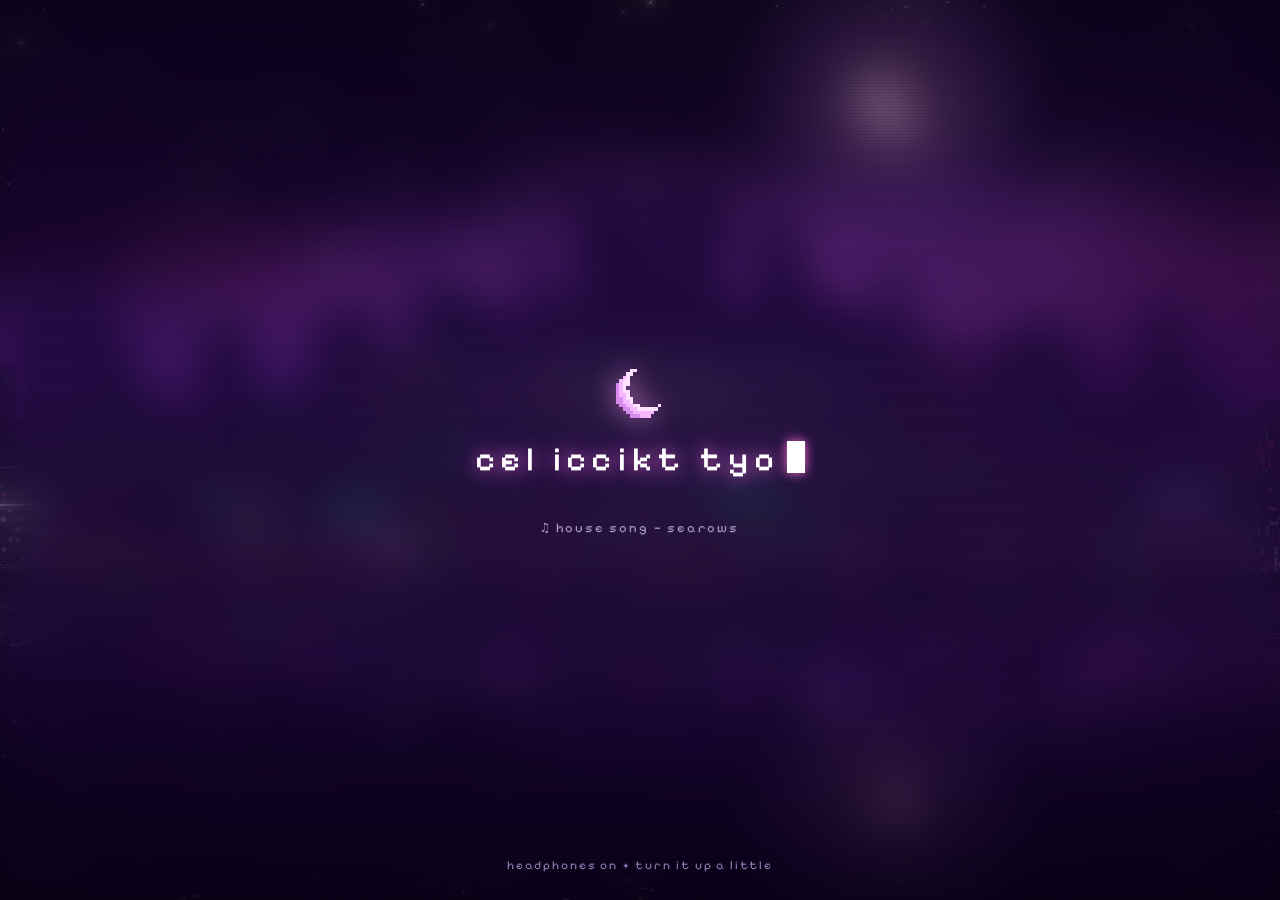
<file: index.html>
<!doctype html>
<html lang="en">
  <head>
    <meta charset="utf-8" />
    <meta name="viewport" content="width=device-width, initial-scale=1, viewport-fit=cover" />
    <title>Æon</title>
    <meta name="description" content="Æon (s.p.e_c) — a little neon city that never sleeps." />
    <meta name="theme-color" content="#0b0418" />
    <meta name="color-scheme" content="dark" />

    <meta property="og:type" content="website" />
    <meta property="og:title" content="Æon ✦ s.p.e_c" />
    <meta property="og:description" content="your value doesn’t decrease because of someone’s inability to see your worth." />
    <meta property="og:image" content="assets/img/avatar.webp" />
    <meta name="twitter:card" content="summary" />

    <link rel="icon" type="image/png" href="assets/img/favicon.png" />
    <link rel="apple-touch-icon" href="assets/img/apple-touch-icon.png" />

    <link rel="preconnect" href="https://fonts.googleapis.com" />
    <link rel="preconnect" href="https://fonts.gstatic.com" crossorigin />
    <link
      href="https://fonts.googleapis.com/css2?family=Grenze+Gotisch:wght@500;700&family=Outfit:wght@300;400;500;600&family=Pixelify+Sans:wght@400;500;600&display=swap"
      rel="stylesheet"
    />
    <link rel="stylesheet" href="assets/css/style.css" />
    <link rel="preload" href="assets/img/avatar.webp" as="image" />

    <script type="importmap">
      {
        "imports": {
          "three": "./assets/vendor/three/three.module.min.js",
          "three/addons/": "./assets/vendor/three/addons/"
        }
      }
    </script>
  </head>
  <body class="is-locked">
    <!-- the city -->
    <canvas id="city" aria-hidden="true"></canvas>
    <div class="fallback-sky" aria-hidden="true"></div>
    <div class="vignette" aria-hidden="true"></div>
    <div class="grain" aria-hidden="true"></div>
    <canvas id="sparkles" aria-hidden="true"></canvas>
    <div class="cursor" aria-hidden="true"><span class="cursor-ring"></span><span class="cursor-dot"></span></div>

    <!-- click to enter -->
    <div id="enter" class="enter" role="button" tabindex="0" aria-label="Click to enter">
      <div class="enter-scan" aria-hidden="true"></div>
      <div class="enter-inner">
        <div class="enter-moon" aria-hidden="true"></div>
        <p class="enter-title">
          <span id="enter-text">waking the city</span><span class="caret" aria-hidden="true"></span>
        </p>
        <div class="enter-loader" aria-hidden="true"><span id="enter-progress"></span></div>
        <p class="enter-sub" id="enter-sub">♫ house song — searows</p>
      </div>
      <p class="enter-hint">headphones on ✦ turn it up a little</p>
    </div>

    <!-- the card -->
    <main class="stage" id="stage">
      <!-- frosted glass lives outside the 3D layer stack so backdrop blur works -->
      <div class="glass" aria-hidden="true"></div>

      <div class="tilt" id="tilt">
        <!-- ─── front ─── -->
        <article class="face front" id="card" aria-label="Profile">
          <div class="card-border" aria-hidden="true"></div>
          <div class="card-glare" aria-hidden="true"></div>

          <div class="face-content">
            <div class="corner">
              <span class="chip" id="views-chip" hidden title="Profile views">
                <span class="chip-ico" id="views-ico"></span><span id="views">0</span>
              </span>
              <button class="chip chip-btn" id="flip-btn" aria-label="Flip the card">
                <span class="chip-ico" id="flip-ico"></span>flip
              </button>
            </div>

            <header class="hero">
              <div class="avatar">
                <span class="avatar-glow" aria-hidden="true"></span>
                <span class="avatar-ring" aria-hidden="true"></span>
                <img class="avatar-img" id="avatar-img" alt="" />
                <span class="avatar-orbit" aria-hidden="true"><i></i></span>
              </div>

              <div class="hero-text">
                <h1 class="name">
                  <span class="name-text" id="display-name"></span>
                  <span class="name-sparkles" aria-hidden="true"><i></i><i></i><i></i><i></i><i></i></span>
                </h1>
                <p class="tagline" aria-live="off">
                  <span id="tagline"></span><span class="caret" aria-hidden="true"></span>
                </p>
                <div class="meta-row">
                  <span class="meta" id="location"></span>
                  <ul class="badges" id="badges" aria-label="Badges"></ul>
                </div>
              </div>
            </header>

            <nav class="socials" id="socials" aria-label="Socials"></nav>

            <div class="widgets">
              <button class="widget discord" id="discord-widget" aria-label="Copy Discord username">
                <span class="dw-avatar">
                  <img src="assets/img/avatar.webp" alt="" />
                  <span class="status-dot" id="status-dot" data-status="idle" title="Idle"></span>
                </span>
                <span class="dw-text">
                  <span class="dw-name"><span id="dw-name"></span><span class="dw-user" id="dw-user"></span></span>
                  <span class="dw-status" id="dw-status"></span>
                </span>
                <span class="dw-icon" id="dw-icon" aria-hidden="true"></span>
              </button>

              <section class="widget player" id="player" aria-label="Music player">
                <div class="disc" aria-hidden="true"><span class="disc-label"></span></div>
                <div class="track">
                  <div class="track-row">
                    <p class="track-title" id="track-title"></p>
                    <canvas class="viz" id="viz" aria-hidden="true"></canvas>
                  </div>
                  <p class="track-artist" id="track-artist"></p>
                  <div class="progress">
                    <span class="time" id="time-cur">0:00</span>
                    <div class="bar" id="bar" role="slider" tabindex="0" aria-label="Seek" aria-valuemin="0" aria-valuemax="100" aria-valuenow="0">
                      <div class="bar-fill" id="bar-fill"></div>
                      <div class="bar-knob" id="bar-knob"></div>
                    </div>
                    <span class="time" id="time-dur">0:00</span>
                  </div>
                </div>
                <div class="transport">
                  <button class="icon-btn sm" id="prev-btn" aria-label="Previous" hidden></button>
                  <button class="icon-btn play" id="play-btn" aria-label="Play"></button>
                  <button class="icon-btn sm" id="next-btn" aria-label="Next" hidden></button>
                </div>
              </section>
            </div>
          </div>
        </article>

        <!-- ─── back ─── -->
        <article class="face back" aria-label="About">
          <div class="card-border" aria-hidden="true"></div>
          <div class="face-content back-content">
            <div class="corner">
              <button class="chip chip-btn" id="flip-back-btn" aria-label="Flip back">
                <span class="chip-ico" id="flip-back-ico"></span>back
              </button>
            </div>

            <p class="back-kicker">✦ about</p>
            <p class="back-quote" id="about"></p>

            <div class="facts">
              <div class="fact">
                <span class="fact-label">member since</span>
                <span class="fact-value" id="member-since"></span>
              </div>
              <div class="fact">
                <span class="fact-label">local time</span>
                <span class="fact-value" id="back-clock"></span>
              </div>
              <div class="fact">
                <span class="fact-label">on repeat</span>
                <span class="fact-value" id="back-track"></span>
              </div>
            </div>

            <div class="back-links" id="links"></div>

            <p class="shortcuts">
              <kbd>W</kbd> weather <kbd>A</kbd> ambience <kbd>P</kbd> pixel <kbd>M</kbd> mute <kbd>F</kbd> flip
            </p>
          </div>
        </article>
      </div>
    </main>

    <!-- volume (top-left, guns.lol style) -->
    <div class="vol-pill" id="vol-pill">
      <button class="icon-btn sm" id="vol-btn" aria-label="Mute"></button>
      <input type="range" id="vol" min="0" max="1" step="0.01" aria-label="Volume" />
    </div>

    <!-- hud -->
    <div class="hud-left" aria-hidden="true">
      <span id="clock">--:--</span>
      <span class="hud-sep">/</span>
      <span id="hud-weather">snowy night</span>
    </div>

    <aside class="dock" aria-label="Scene settings">
      <button class="icon-btn" id="weather-btn" data-tip="weather · W"></button>
      <button class="icon-btn" id="ambience-btn" data-tip="ambience · A"></button>
      <button class="icon-btn" id="pixel-btn" data-tip="pixel mode · P"></button>
    </aside>

    <div class="toast" id="toast" role="status" aria-live="polite"></div>

    <noscript>
      <div class="noscript">this little city needs JavaScript to wake up ✦</div>
    </noscript>

    <script type="module" src="assets/js/main.js"></script>
  </body>
</html>
</file>
<file: assets/css/style.css>
/* ─────────────────────────────────────────────────────────────
   SpEc — neon night city bio
   ───────────────────────────────────────────────────────────── */

:root {
  --bg: #07020f;
  --ink: #f4ecff;
  --muted: #c2b0e2;
  --dim: #8b78ad;
  --line: rgba(205, 170, 255, 0.14);
  --line-strong: rgba(220, 190, 255, 0.28);
  --panel: rgba(255, 255, 255, 0.045);
  --pink: #ff6fd8;
  --cyan: #6ff0ff;
  --lav: #b49cff;
  --radius: 26px;
  --font: 'Outfit', system-ui, -apple-system, 'Segoe UI', sans-serif;
  --pixel: 'Pixelify Sans', 'Outfit', monospace;
  --goth: 'Grenze Gotisch', 'Outfit', serif;
  --ease: cubic-bezier(0.2, 0.8, 0.2, 1);
}

@property --spin {
  syntax: '<angle>';
  inherits: false;
  initial-value: 0deg;
}
@property --flip {
  syntax: '<angle>';
  inherits: true;
  initial-value: 0deg;
}

*,
*::before,
*::after {
  box-sizing: border-box;
}

html,
body {
  margin: 0;
  min-height: 100%;
  background: var(--bg);
  color: var(--ink);
  font-family: var(--font);
  -webkit-font-smoothing: antialiased;
  -webkit-tap-highlight-color: transparent;
}
body {
  overflow-x: hidden;
}
body.is-locked {
  overflow: hidden;
}

img {
  display: block;
  max-width: 100%;
}
button {
  font: inherit;
  color: inherit;
  background: none;
  border: 0;
  padding: 0;
  cursor: pointer;
}
a {
  color: inherit;
  text-decoration: none;
}
svg {
  display: block;
}
:focus-visible {
  outline: 2px solid var(--cyan);
  outline-offset: 3px;
  border-radius: 10px;
}

/* ───────── background layers ───────── */

#city {
  position: fixed;
  inset: 0;
  width: 100vw;
  height: 100vh;
  height: 100lvh;
  display: block;
  z-index: 0;
}
#city.pixelated {
  image-rendering: pixelated;
}

.fallback-sky {
  position: fixed;
  inset: 0;
  z-index: -1;
  background:
    radial-gradient(120% 60% at 50% 100%, rgba(122, 40, 140, 0.55), transparent 60%),
    linear-gradient(#05010c, #140630 55%, #2f1157);
}
.no-webgl .fallback-sky {
  z-index: 0;
}

.vignette {
  position: fixed;
  inset: 0;
  z-index: 1;
  pointer-events: none;
  background:
    radial-gradient(120% 90% at 50% 45%, transparent 55%, rgba(4, 0, 10, 0.7) 100%),
    linear-gradient(rgba(7, 2, 15, 0.25), transparent 30%, transparent 75%, rgba(7, 2, 15, 0.5));
}

.grain {
  position: fixed;
  inset: -50%;
  z-index: 2;
  pointer-events: none;
  opacity: 0.07;
  mix-blend-mode: overlay;
  background-image: url("data:image/svg+xml,%3Csvg xmlns='http://www.w3.org/2000/svg' width='200' height='200'%3E%3Cfilter id='n'%3E%3CfeTurbulence type='fractalNoise' baseFrequency='0.9' numOctaves='2' stitchTiles='stitch'/%3E%3C/filter%3E%3Crect width='100%25' height='100%25' filter='url(%23n)'/%3E%3C/svg%3E");
  animation: grain 1.2s steps(6) infinite;
}
@keyframes grain {
  0% { transform: translate(0, 0); }
  20% { transform: translate(-4%, 3%); }
  40% { transform: translate(3%, -5%); }
  60% { transform: translate(-6%, -2%); }
  80% { transform: translate(5%, 4%); }
  100% { transform: translate(0, 0); }
}

#sparkles {
  position: fixed;
  inset: 0;
  /* without an explicit CSS size a canvas shows at its pixel size, which is
     larger than the screen on scaled displays (125%, 150%…) and offsets the trail */
  width: 100%;
  height: 100%;
  z-index: 60;
  pointer-events: none;
}

/* ───────── custom cursor ───────── */

.cursor {
  display: none;
  position: fixed;
  left: 0;
  top: 0;
  z-index: 70;
  pointer-events: none;
  opacity: 0;
  transition: opacity 0.3s;
}
.cursor.is-active {
  opacity: 1;
}
@media (pointer: fine) {
  body.custom-cursor,
  body.custom-cursor a,
  body.custom-cursor button,
  body.custom-cursor [role='button'],
  body.custom-cursor [role='slider'],
  body.custom-cursor input {
    cursor: none;
  }
  body.custom-cursor .cursor {
    display: block;
  }
}
.cursor-dot,
.cursor-ring {
  position: absolute;
  left: 0;
  top: 0;
  border-radius: 50%;
  translate: -50% -50%;
}
.cursor-dot {
  width: 6px;
  height: 6px;
  background: #fff;
  box-shadow: 0 0 10px 2px var(--pink), 0 0 22px 4px rgba(111, 240, 255, 0.5);
}
.cursor-ring {
  width: 30px;
  height: 30px;
  border: 1.5px solid rgba(255, 255, 255, 0.45);
  transition: width 0.25s var(--ease), height 0.25s var(--ease), border-color 0.25s, background 0.25s;
}
.cursor.is-hover .cursor-ring {
  width: 46px;
  height: 46px;
  border-color: var(--pink);
  background: rgba(255, 111, 216, 0.08);
}
.cursor.is-down .cursor-ring {
  width: 22px;
  height: 22px;
}

/* ───────── enter screen ───────── */

.enter {
  position: fixed;
  inset: 0;
  z-index: 50;
  display: grid;
  place-items: center;
  background: rgba(8, 2, 18, 0.42);
  -webkit-backdrop-filter: blur(22px) saturate(1.25);
  backdrop-filter: blur(22px) saturate(1.25);
  cursor: pointer;
  transition: opacity 1.1s var(--ease), backdrop-filter 1.1s var(--ease), -webkit-backdrop-filter 1.1s var(--ease);
  user-select: none;
}
.enter.is-loading {
  cursor: progress;
}
.enter.is-gone {
  opacity: 0;
  -webkit-backdrop-filter: blur(0) saturate(1);
  backdrop-filter: blur(0) saturate(1);
  pointer-events: none;
}
.enter-scan {
  position: absolute;
  inset: 0;
  pointer-events: none;
  background: repeating-linear-gradient(transparent 0 2px, rgba(0, 0, 0, 0.16) 2px 3px);
  opacity: 0.5;
}
.enter-inner {
  position: relative;
  display: grid;
  justify-items: center;
  gap: 18px;
  padding: 24px;
  text-align: center;
  animation: float 6s ease-in-out infinite;
}
@keyframes float {
  50% { transform: translateY(-8px); }
}
.enter-moon {
  width: 56px;
  height: 56px;
  filter: drop-shadow(0 0 14px rgba(255, 160, 240, 0.7));
}
.enter-moon svg {
  width: 100%;
  height: 100%;
}
.enter-title {
  margin: 0;
  font-family: var(--pixel);
  font-weight: 500;
  font-size: clamp(22px, 4.4vw, 34px);
  letter-spacing: 0.18em;
  text-transform: lowercase;
  color: #fff;
  text-shadow: 0 0 18px rgba(255, 111, 216, 0.85), 0 0 42px rgba(160, 110, 255, 0.6);
}
.caret {
  display: inline-block;
  width: 0.55em;
  height: 0.95em;
  margin-left: 0.18em;
  vertical-align: -0.1em;
  background: currentColor;
  box-shadow: 0 0 12px var(--pink);
  animation: blink 1s steps(1) infinite;
}
@keyframes blink {
  50% { opacity: 0; }
}
.enter-loader {
  width: 180px;
  height: 4px;
  border-radius: 4px;
  background: rgba(255, 255, 255, 0.1);
  overflow: hidden;
  transition: opacity 0.5s;
}
.enter-loader span {
  display: block;
  height: 100%;
  width: 0%;
  background: linear-gradient(90deg, var(--cyan), var(--lav), var(--pink));
  box-shadow: 0 0 12px var(--pink);
  transition: width 0.4s var(--ease);
}
.enter.is-ready .enter-loader {
  opacity: 0;
}
.enter-sub {
  margin: 0;
  font-family: var(--pixel);
  font-size: 13px;
  letter-spacing: 0.14em;
  color: var(--muted);
  opacity: 0.85;
}
.enter-hint {
  position: absolute;
  bottom: max(28px, env(safe-area-inset-bottom));
  left: 0;
  right: 0;
  margin: 0;
  text-align: center;
  font-family: var(--pixel);
  font-size: 12px;
  letter-spacing: 0.16em;
  color: var(--dim);
}

/* ───────── stage: glass + 3D card ───────── */

.stage {
  position: relative;
  z-index: 10;
  min-height: 100vh;
  min-height: 100dvh;
  display: grid;
  grid-template-columns: min(720px, 100%);
  justify-content: center;
  align-content: center;
  padding: 72px 18px 96px;
  perspective: 1600px;
  transition: --flip 1.1s var(--ease);
}
.stage.is-flipped {
  --flip: 180deg;
}

/* glass + tilt share one grid cell and the same rotation */
.glass,
.tilt {
  grid-area: 1 / 1;
  transform: rotateX(var(--rx, 0deg)) rotateY(calc(var(--ry, 0deg) + var(--flip)));
  translate: 0 70px;
  scale: 0.9;
  rotate: x 26deg;
}
.glass {
  opacity: 0;
  border-radius: var(--radius);
  background:
    radial-gradient(90% 120% at 0% 0%, rgba(140, 60, 220, 0.24), transparent 55%),
    radial-gradient(70% 90% at 100% 100%, rgba(255, 90, 210, 0.12), transparent 60%),
    linear-gradient(160deg, rgba(28, 10, 54, 0.84), rgba(12, 4, 26, 0.92));
  /* no backdrop-filter here: on a 3D-tilted element Chrome can paint a black
     block around the card's edge (the size of the blur radius) */
  box-shadow:
    0 40px 90px -24px rgba(0, 0, 0, 0.85),
    0 0 0 1px rgba(255, 255, 255, 0.04) inset,
    0 0 80px -16px rgba(180, 80, 255, 0.4);
}
/* the tilt layer must never animate opacity — Chrome would flatten its 3D stack */
.is-entered .glass {
  animation: glass-in 1.5s var(--ease) 0.35s forwards;
}
.is-entered .tilt {
  animation: card-in 1.5s var(--ease) 0.35s forwards;
}
@keyframes card-in {
  to {
    translate: 0 0;
    scale: 1;
    rotate: x 0deg;
  }
}
@keyframes glass-in {
  to {
    translate: 0 0;
    scale: 1;
    rotate: x 0deg;
    opacity: 1;
  }
}

.tilt {
  position: relative;
  transform-style: preserve-3d;
}

.face {
  position: relative;
  border-radius: var(--radius);
  transform-style: preserve-3d;
}
.face.back {
  position: absolute;
  inset: 0;
  transform: rotateY(180deg);
}
/* every plane in the 3D stack hides its back so the faces don't bleed through */
.face,
.face > *,
.face-content > * {
  -webkit-backface-visibility: hidden;
  backface-visibility: hidden;
}
.stage:not(.is-flipped) .back,
.stage.is-flipped .front {
  pointer-events: none;
}

.card-border {
  position: absolute;
  inset: 0;
  border-radius: inherit;
  padding: 1.5px;
  background: conic-gradient(
    from var(--spin),
    rgba(111, 240, 255, 0.85),
    rgba(180, 156, 255, 0.2) 25%,
    rgba(255, 111, 216, 0.85) 50%,
    rgba(180, 156, 255, 0.2) 75%,
    rgba(111, 240, 255, 0.85)
  );
  -webkit-mask: linear-gradient(#000 0 0) content-box, linear-gradient(#000 0 0);
  -webkit-mask-composite: xor;
  mask: linear-gradient(#000 0 0) content-box exclude, linear-gradient(#000 0 0);
  animation: spin 9s linear infinite paused, fade-75 1s ease 0.9s forwards paused;
  opacity: 0;
  pointer-events: none;
}
.is-entered .card-border {
  animation-play-state: running;
}
@keyframes spin {
  to { --spin: 360deg; }
}
@keyframes fade-75 {
  to { opacity: 0.75; }
}

.card-glare {
  position: absolute;
  inset: 0;
  border-radius: inherit;
  pointer-events: none;
  background: radial-gradient(
    700px circle at var(--gx, 50%) var(--gy, 0%),
    rgba(255, 255, 255, 0.1),
    rgba(255, 170, 240, 0.04) 30%,
    transparent 55%
  );
  transform: translateZ(1px);
}

.face-content {
  position: relative;
  display: grid;
  gap: 18px;
  padding: 30px 30px 24px;
  transform-style: preserve-3d;
}

/* depth layers — they float above the glass as the card tilts */
.hero { transform: translateZ(48px); }
.socials { transform: translateZ(34px); }
.widgets { transform: translateZ(24px); }
.corner { transform: translateZ(30px); }

/* staged reveal */
.front .face-content > * {
  opacity: 0;
  translate: 0 14px;
}
.is-entered .front .face-content > * {
  animation: rise 0.9s var(--ease) forwards;
}
.is-entered .front .face-content > :nth-child(1) { animation-delay: 1.2s; }
.is-entered .front .face-content > :nth-child(2) { animation-delay: 0.75s; }
.is-entered .front .face-content > :nth-child(3) { animation-delay: 0.9s; }
.is-entered .front .face-content > :nth-child(4) { animation-delay: 1.05s; }
@keyframes rise {
  to {
    opacity: 1;
    translate: 0 0;
  }
}

/* ───────── corner chips ───────── */

.corner {
  position: absolute;
  top: 16px;
  right: 16px;
  z-index: 3;
  display: flex;
  gap: 6px;
}
.chip {
  display: inline-flex;
  align-items: center;
  gap: 6px;
  height: 28px;
  padding: 0 11px 0 9px;
  border-radius: 999px;
  font-family: var(--pixel);
  font-size: 12px;
  letter-spacing: 0.08em;
  color: var(--muted);
  background: rgba(10, 3, 22, 0.45);
  border: 1px solid var(--line);
  font-variant-numeric: tabular-nums;
}
.chip[hidden] {
  display: none;
}
.chip-ico svg {
  width: 14px;
  height: 14px;
}
.chip-btn {
  transition: color 0.2s, border-color 0.2s, background 0.2s;
}
.chip-btn:hover {
  color: #fff;
  border-color: rgba(255, 111, 216, 0.5);
  background: rgba(255, 111, 216, 0.12);
}
.chip-btn:hover .chip-ico svg {
  animation: turn 0.8s var(--ease);
}
@keyframes turn {
  to { transform: rotate(360deg); }
}

/* ───────── hero ───────── */

.hero {
  display: flex;
  align-items: center;
  gap: 26px;
  padding-top: 4px;
}

.avatar {
  position: relative;
  width: 132px;
  height: 132px;
  flex: none;
}
.avatar-glow {
  position: absolute;
  inset: -18px;
  border-radius: 50%;
  background: radial-gradient(circle, rgba(255, 95, 210, 0.45), rgba(120, 60, 255, 0.2) 45%, transparent 70%);
  filter: blur(8px);
  animation: breathe 5s ease-in-out infinite;
}
@keyframes breathe {
  50% { opacity: 0.55; transform: scale(0.94); }
}
.avatar-ring {
  position: absolute;
  inset: 0;
  border-radius: 50%;
  background: conic-gradient(from 200deg, #ff5fd2, #c86bff, #6ff0ff, #6c3cff, #ff5fd2 70%, #ffc0f0, #ff5fd2);
  -webkit-mask: radial-gradient(circle, transparent 60px, #000 61px);
  mask: radial-gradient(circle, transparent 60px, #000 61px);
  filter: drop-shadow(0 0 8px rgba(255, 95, 210, 0.7));
  animation: ring 10s linear infinite;
}
@keyframes ring {
  to { transform: rotate(360deg); }
}
.avatar-img {
  position: absolute;
  inset: 7px;
  width: calc(100% - 14px);
  height: calc(100% - 14px);
  border-radius: 50%;
  object-fit: cover;
  image-rendering: pixelated;
  border: 3px solid #14072a;
  background: #14072a;
}
.avatar-orbit {
  position: absolute;
  inset: -9px;
  border-radius: 50%;
  animation: ring 7s linear infinite reverse;
}
.avatar-orbit i {
  position: absolute;
  top: 50%;
  left: -3px;
  width: 9px;
  height: 9px;
  translate: 0 -50%;
  background: #fff;
  clip-path: polygon(50% 0, 62% 38%, 100% 50%, 62% 62%, 50% 100%, 38% 62%, 0 50%, 38% 38%);
  filter: drop-shadow(0 0 4px var(--cyan));
}

.hero-text {
  min-width: 0;
  flex: 1;
  padding-right: 8px;
}
.name {
  position: relative;
  display: inline-block;
  margin: 0;
  font-family: var(--goth);
  font-weight: 700;
  font-size: 58px;
  line-height: 1;
  letter-spacing: 0.01em;
}
.name-text {
  display: inline-block;
  padding: 0 4px 4px 0;
  background: linear-gradient(100deg, #8ff6ff 0%, #b9a2ff 38%, #ff8ae0 70%, #ffc6f1 100%);
  background-size: 200% 100%;
  -webkit-background-clip: text;
  background-clip: text;
  color: transparent;
  filter: drop-shadow(0 0 14px rgba(255, 111, 216, 0.55)) drop-shadow(0 0 2px rgba(255, 255, 255, 0.35));
  animation: sheen 8s ease-in-out infinite;
}
@keyframes sheen {
  50% { background-position: 100% 0; }
}
.name-sparkles i {
  position: absolute;
  width: 10px;
  height: 10px;
  background: #fff;
  clip-path: polygon(50% 0, 60% 40%, 100% 50%, 60% 60%, 50% 100%, 40% 60%, 0 50%, 40% 40%);
  filter: drop-shadow(0 0 4px var(--pink));
  opacity: 0;
  animation: twinkle 3.2s ease-in-out infinite;
}
.name-sparkles i:nth-child(1) { left: -10px; top: 6px; animation-delay: 0s; }
.name-sparkles i:nth-child(2) { right: -12px; top: -4px; width: 13px; height: 13px; animation-delay: 0.7s; }
.name-sparkles i:nth-child(3) { left: 38%; top: -10px; width: 7px; height: 7px; animation-delay: 1.4s; }
.name-sparkles i:nth-child(4) { right: 8%; bottom: -2px; width: 8px; height: 8px; animation-delay: 2.1s; background: var(--cyan); }
.name-sparkles i:nth-child(5) { left: 12%; bottom: 0; width: 6px; height: 6px; animation-delay: 2.6s; background: #ffc6f1; }
@keyframes twinkle {
  0%, 100% { opacity: 0; transform: scale(0.3) rotate(0deg); }
  20% { opacity: 1; transform: scale(1) rotate(45deg); }
  40% { opacity: 0; transform: scale(0.4) rotate(90deg); }
}

.tagline {
  margin: 8px 0 0;
  min-height: 2.9em;
  font-size: 15.5px;
  line-height: 1.45;
  color: var(--ink);
  opacity: 0.92;
}
.tagline .caret {
  width: 2px;
  height: 1.05em;
  margin-left: 3px;
  vertical-align: -0.15em;
  background: var(--pink);
}

.meta-row {
  display: flex;
  align-items: center;
  flex-wrap: wrap;
  gap: 8px 14px;
  margin-top: 10px;
}
.meta {
  display: inline-flex;
  align-items: center;
  gap: 6px;
  font-size: 13.5px;
  color: var(--muted);
}
.meta svg {
  width: 15px;
  height: 15px;
  color: var(--pink);
}
.badges {
  list-style: none;
  margin: 0;
  padding: 0;
  display: flex;
  gap: 2px;
}
.badge {
  position: relative;
  width: 26px;
  height: 26px;
  display: grid;
  place-items: center;
  border-radius: 8px;
  color: var(--c, var(--lav));
  transition: transform 0.25s var(--ease), background 0.25s;
}
.badge svg {
  width: 16px;
  height: 16px;
  filter: drop-shadow(0 0 5px var(--c, var(--lav)));
}
.badge:hover,
.badge:focus-visible {
  transform: translateY(-2px) scale(1.15);
  background: rgba(255, 255, 255, 0.07);
}

/* tooltips */
[data-tip] {
  position: relative;
}
[data-tip]::after {
  content: attr(data-tip);
  position: absolute;
  left: 50%;
  bottom: calc(100% + 8px);
  translate: -50% 4px;
  white-space: nowrap;
  padding: 5px 9px;
  border-radius: 8px;
  font-family: var(--pixel);
  font-size: 11px;
  letter-spacing: 0.06em;
  color: #fff;
  background: rgba(14, 5, 30, 0.95);
  border: 1px solid var(--line-strong);
  box-shadow: 0 6px 18px rgba(0, 0, 0, 0.45);
  opacity: 0;
  pointer-events: none;
  transition: opacity 0.18s, translate 0.18s var(--ease);
  z-index: 20;
}
[data-tip]:hover::after,
[data-tip]:focus-visible::after {
  opacity: 1;
  translate: -50% 0;
}

/* ───────── socials ───────── */

.socials {
  display: flex;
  flex-wrap: wrap;
  justify-content: center;
  gap: 6px 10px;
  padding: 14px 0 2px;
  border-top: 1px solid var(--line);
}
.social {
  width: 42px;
  height: 42px;
  display: grid;
  place-items: center;
  border-radius: 14px;
  color: var(--ink);
  transition: transform 0.3s var(--ease), color 0.3s, background 0.3s;
}
.social svg {
  width: 23px;
  height: 23px;
  filter: drop-shadow(0 0 6px rgba(200, 160, 255, 0.45));
  transition: filter 0.3s;
}
.social:hover,
.social:focus-visible {
  transform: translateY(-5px) scale(1.08);
  color: var(--hc, var(--pink));
  background: color-mix(in srgb, var(--hc, var(--pink)) 12%, transparent);
}
.social:hover svg,
.social:focus-visible svg {
  filter: drop-shadow(0 0 10px var(--hc, var(--pink)));
}

/* ───────── widgets ───────── */

.widgets {
  display: grid;
  grid-template-columns: 1fr 1.25fr;
  gap: 12px;
}
.widget {
  display: flex;
  align-items: center;
  gap: 12px;
  min-width: 0;
  padding: 11px 12px;
  border-radius: 18px;
  background: var(--panel);
  border: 1px solid var(--line);
  box-shadow: inset 0 1px 0 rgba(255, 255, 255, 0.05);
  text-align: left;
}

/* discord */
.discord {
  transition: border-color 0.25s, background 0.25s, transform 0.25s var(--ease);
}
.discord:hover {
  border-color: rgba(139, 147, 255, 0.55);
  background: rgba(139, 147, 255, 0.1);
}
.dw-avatar {
  position: relative;
  width: 48px;
  height: 48px;
  flex: none;
}
.dw-avatar img {
  width: 100%;
  height: 100%;
  border-radius: 50%;
  object-fit: cover;
  image-rendering: pixelated;
}
.status-dot {
  position: absolute;
  right: -2px;
  bottom: -2px;
  width: 17px;
  height: 17px;
  border-radius: 50%;
  border: 3px solid #1c0b35;
  background: var(--status, #f0b232);
  box-shadow: 0 0 8px var(--status, #f0b232);
}
.status-dot[data-status='online'] { --status: #23a55a; }
.status-dot[data-status='idle'] { --status: #f0b232; }
.status-dot[data-status='dnd'] { --status: #f23f43; }
.status-dot[data-status='offline'] { --status: #80848e; }
.dw-text {
  display: grid;
  gap: 2px;
  min-width: 0;
  flex: 1;
}
.dw-name {
  display: flex;
  align-items: baseline;
  gap: 6px;
  min-width: 0;
  font-weight: 600;
  font-size: 15px;
  white-space: nowrap;
}
.dw-user {
  font-weight: 400;
  font-size: 12.5px;
  color: var(--dim);
  overflow: hidden;
  text-overflow: ellipsis;
}
.dw-status {
  font-size: 13px;
  color: var(--muted);
  white-space: nowrap;
  overflow: hidden;
  text-overflow: ellipsis;
}
.dw-status svg {
  display: inline-block;
  width: 13px;
  height: 13px;
  margin-right: 4px;
  vertical-align: -2px;
}
.dw-icon {
  flex: none;
  color: #8b93ff;
  opacity: 0.85;
}
.dw-icon svg {
  width: 20px;
  height: 20px;
}

/* player */
.disc {
  position: relative;
  width: 48px;
  height: 48px;
  flex: none;
  border-radius: 50%;
  background:
    radial-gradient(circle, #0d0418 0 3px, transparent 3.5px),
    radial-gradient(circle, transparent 12px, rgba(255, 255, 255, 0.06) 12.5px, transparent 13.5px),
    radial-gradient(circle, transparent 16px, rgba(255, 255, 255, 0.05) 16.5px, transparent 17.5px),
    radial-gradient(circle, transparent 20px, rgba(255, 255, 255, 0.04) 20.5px, transparent 21.5px),
    conic-gradient(from 30deg, #1a0a2e, #2a1248, #1a0a2e, #2a1248, #1a0a2e);
  box-shadow: 0 0 0 1px rgba(255, 255, 255, 0.08), 0 6px 18px rgba(0, 0, 0, 0.5);
  animation: ring 3.6s linear infinite;
  animation-play-state: paused;
}
.disc-label {
  position: absolute;
  inset: 14px;
  border-radius: 50%;
  background: url('../img/avatar.webp') center / 260% no-repeat;
  image-rendering: pixelated;
  -webkit-mask: radial-gradient(circle, transparent 2.5px, #000 3px);
  mask: radial-gradient(circle, transparent 2.5px, #000 3px);
}
.is-playing .disc {
  animation-play-state: running;
  box-shadow: 0 0 0 1px rgba(255, 255, 255, 0.08), 0 0 22px -2px rgba(255, 111, 216, 0.6);
}
.track {
  min-width: 0;
  flex: 1;
}
.track-row {
  display: flex;
  align-items: center;
  gap: 8px;
}
.track-title {
  margin: 0;
  flex: 1;
  min-width: 0;
  font-weight: 600;
  font-size: 14.5px;
  white-space: nowrap;
  overflow: hidden;
  text-overflow: ellipsis;
}
.track-artist {
  margin: 1px 0 0;
  font-size: 12.5px;
  color: var(--muted);
  white-space: nowrap;
  overflow: hidden;
  text-overflow: ellipsis;
}
.viz {
  width: 56px;
  height: 18px;
  flex: none;
}
.progress {
  display: flex;
  align-items: center;
  gap: 8px;
  margin-top: 4px;
}
.time {
  font-family: var(--pixel);
  font-size: 10.5px;
  letter-spacing: 0.04em;
  color: var(--muted);
  min-width: 26px;
  font-variant-numeric: tabular-nums;
}
.time:last-child {
  text-align: right;
}
.bar {
  position: relative;
  flex: 1;
  height: 14px;
  cursor: pointer;
  touch-action: none;
}
.bar::before {
  content: '';
  position: absolute;
  left: 0;
  right: 0;
  top: 50%;
  height: 3px;
  translate: 0 -50%;
  border-radius: 3px;
  background: rgba(255, 255, 255, 0.12);
}
.bar-fill {
  position: absolute;
  left: 0;
  top: 50%;
  height: 3px;
  width: 0%;
  translate: 0 -50%;
  border-radius: 3px;
  background: linear-gradient(90deg, var(--cyan), var(--lav), var(--pink));
  box-shadow: 0 0 10px rgba(255, 111, 216, 0.55);
}
.bar-knob {
  position: absolute;
  top: 50%;
  left: 0%;
  width: 11px;
  height: 11px;
  translate: -50% -50%;
  border-radius: 50%;
  background: #fff;
  box-shadow: 0 0 10px var(--pink);
  scale: 0;
  transition: scale 0.2s var(--ease);
}
.bar:hover .bar-knob,
.bar:focus-visible .bar-knob,
.bar.is-drag .bar-knob {
  scale: 1;
}
.transport {
  display: flex;
  align-items: center;
  gap: 2px;
  flex: none;
}

.icon-btn {
  width: 36px;
  height: 36px;
  display: grid;
  place-items: center;
  border-radius: 12px;
  color: var(--ink);
  transition: background 0.2s, transform 0.2s var(--ease), color 0.2s;
}
.icon-btn[hidden] {
  display: none;
}
.icon-btn svg {
  width: 18px;
  height: 18px;
}
.icon-btn:hover {
  background: rgba(255, 255, 255, 0.08);
}
.icon-btn:active {
  transform: scale(0.92);
}
.icon-btn.sm {
  width: 30px;
  height: 30px;
}
.icon-btn.sm svg {
  width: 16px;
  height: 16px;
}
.icon-btn.play {
  width: 40px;
  height: 40px;
  border-radius: 50%;
  color: #1a0630;
  background: linear-gradient(135deg, #fff, #ffd4f4);
  box-shadow: 0 0 20px -2px rgba(255, 111, 216, 0.7);
}
.icon-btn.play:hover {
  background: linear-gradient(135deg, #fff, #ffc2ef);
  transform: scale(1.07);
}
.icon-btn.play svg {
  fill: currentColor;
}

/* ───────── back of the card ───────── */

.back-content {
  height: 100%;
  align-content: center;
  gap: 16px;
  padding: 30px 34px;
}
.back-content > * {
  transform: translateZ(30px);
}
.back-kicker {
  margin: 0;
  font-family: var(--pixel);
  font-size: 13px;
  letter-spacing: 0.22em;
  color: var(--pink);
  text-shadow: 0 0 12px rgba(255, 111, 216, 0.6);
}
.back-quote {
  margin: 0;
  max-width: 34em;
  font-size: 20px;
  font-weight: 300;
  line-height: 1.5;
  color: var(--ink);
}
.facts {
  display: grid;
  grid-template-columns: repeat(3, minmax(0, 1fr));
  gap: 10px;
}
.fact {
  display: grid;
  gap: 4px;
  padding: 10px 12px;
  border-radius: 14px;
  background: var(--panel);
  border: 1px solid var(--line);
  min-width: 0;
}
.fact-label {
  font-family: var(--pixel);
  font-size: 10.5px;
  letter-spacing: 0.14em;
  text-transform: uppercase;
  color: var(--dim);
}
.fact-value {
  font-size: 14.5px;
  font-weight: 500;
  white-space: nowrap;
  overflow: hidden;
  text-overflow: ellipsis;
}
.back-links {
  display: flex;
  flex-wrap: wrap;
  gap: 8px;
}
.link-btn {
  display: inline-flex;
  align-items: center;
  gap: 8px;
  padding: 7px 14px 7px 7px;
  border-radius: 999px;
  font-size: 14px;
  font-weight: 500;
  background: rgba(255, 255, 255, 0.05);
  border: 1px solid var(--line);
  transition: background 0.25s, border-color 0.25s, transform 0.25s var(--ease);
}
.link-btn .ico {
  width: 26px;
  height: 26px;
  display: grid;
  place-items: center;
  border-radius: 50%;
  background: #fff;
  color: #14072a;
}
.link-btn .ico svg {
  width: 16px;
  height: 16px;
}
.link-btn .arrow svg {
  width: 14px;
  height: 14px;
  color: var(--muted);
}
.link-btn:hover {
  background: rgba(255, 111, 216, 0.1);
  border-color: rgba(255, 111, 216, 0.45);
  transform: translateY(-2px);
}
.shortcuts {
  margin: 0;
  font-family: var(--pixel);
  font-size: 11.5px;
  letter-spacing: 0.06em;
  color: var(--dim);
  word-spacing: 0.15em;
}
kbd {
  display: inline-grid;
  place-items: center;
  min-width: 20px;
  height: 20px;
  margin: 0 3px 0 8px;
  padding: 0 5px;
  border-radius: 6px;
  font-family: var(--pixel);
  font-size: 11px;
  color: var(--ink);
  background: rgba(255, 255, 255, 0.07);
  border: 1px solid var(--line-strong);
  border-bottom-width: 2px;
}
kbd:first-child {
  margin-left: 0;
}

/* ───────── volume pill (top-left) ───────── */

.vol-pill {
  position: fixed;
  z-index: 20;
  left: max(16px, env(safe-area-inset-left));
  top: max(16px, env(safe-area-inset-top));
  display: flex;
  align-items: center;
  gap: 2px;
  padding: 4px;
  border-radius: 999px;
  color: var(--muted);
  background: rgba(16, 6, 32, 0.55);
  border: 1px solid var(--line);
  -webkit-backdrop-filter: blur(12px);
  backdrop-filter: blur(12px);
  opacity: 0;
  translate: 0 -12px;
  transition: opacity 1s 1.6s, translate 1s var(--ease) 1.6s;
}
.vol-pill .icon-btn {
  border-radius: 50%;
}
.vol-pill input[type='range'] {
  -webkit-appearance: none;
  appearance: none;
  width: 0;
  height: 18px;
  margin: 0;
  background: transparent;
  opacity: 0;
  transition: width 0.35s var(--ease), opacity 0.25s, margin 0.35s var(--ease);
}
.vol-pill:hover input[type='range'],
.vol-pill:focus-within input[type='range'] {
  width: 90px;
  margin: 0 8px 0 4px;
  opacity: 1;
}
@media (pointer: coarse) {
  .vol-pill input[type='range'] {
    width: 80px;
    margin: 0 8px 0 4px;
    opacity: 1;
  }
}
input[type='range']::-webkit-slider-runnable-track {
  height: 3px;
  border-radius: 3px;
  background: linear-gradient(90deg, var(--lav) var(--v, 50%), rgba(255, 255, 255, 0.15) var(--v, 50%));
}
input[type='range']::-moz-range-track {
  height: 3px;
  border-radius: 3px;
  background: linear-gradient(90deg, var(--lav) var(--v, 50%), rgba(255, 255, 255, 0.15) var(--v, 50%));
}
input[type='range']::-webkit-slider-thumb {
  -webkit-appearance: none;
  width: 12px;
  height: 12px;
  margin-top: -4.5px;
  border-radius: 50%;
  background: #fff;
  box-shadow: 0 0 8px var(--pink);
}
input[type='range']::-moz-range-thumb {
  width: 12px;
  height: 12px;
  border: 0;
  border-radius: 50%;
  background: #fff;
  box-shadow: 0 0 8px var(--pink);
}

/* ───────── hud + dock ───────── */

.hud-left {
  position: fixed;
  z-index: 20;
  left: max(18px, env(safe-area-inset-left));
  bottom: max(18px, env(safe-area-inset-bottom));
  display: flex;
  gap: 8px;
  font-family: var(--pixel);
  font-size: 12px;
  letter-spacing: 0.14em;
  color: var(--muted);
  text-shadow: 0 0 10px rgba(180, 120, 255, 0.6);
  opacity: 0;
  transition: opacity 1s 1.5s;
}
.hud-sep {
  color: var(--dim);
}

.dock {
  position: fixed;
  z-index: 20;
  right: max(16px, env(safe-area-inset-right));
  bottom: max(16px, env(safe-area-inset-bottom));
  display: flex;
  gap: 4px;
  padding: 5px;
  border-radius: 16px;
  background: rgba(16, 6, 32, 0.55);
  border: 1px solid var(--line);
  -webkit-backdrop-filter: blur(12px);
  backdrop-filter: blur(12px);
  opacity: 0;
  translate: 0 12px;
  transition: opacity 1s 1.6s, translate 1s var(--ease) 1.6s;
}
.is-entered .dock,
.is-entered .hud-left,
.is-entered .vol-pill {
  opacity: 1;
  translate: 0 0;
}
.dock .icon-btn {
  color: var(--muted);
}
.dock .icon-btn.is-on {
  color: var(--ink);
  background: rgba(180, 156, 255, 0.16);
}
.dock [data-tip]::after {
  left: auto;
  right: 0;
  translate: 0 4px;
}
.dock [data-tip]:hover::after,
.dock [data-tip]:focus-visible::after {
  translate: 0 0;
}

.toast {
  position: fixed;
  z-index: 80;
  left: 50%;
  top: max(20px, env(safe-area-inset-top));
  translate: -50% -20px;
  padding: 10px 16px;
  border-radius: 999px;
  font-family: var(--pixel);
  font-size: 13px;
  letter-spacing: 0.06em;
  color: #fff;
  background: rgba(20, 8, 40, 0.88);
  border: 1px solid rgba(255, 111, 216, 0.45);
  box-shadow: 0 10px 30px rgba(0, 0, 0, 0.5), 0 0 24px -6px var(--pink);
  opacity: 0;
  pointer-events: none;
  transition: opacity 0.3s, translate 0.4s var(--ease);
  white-space: nowrap;
}
.toast.is-on {
  opacity: 1;
  translate: -50% 0;
}

.noscript {
  position: fixed;
  inset: 0;
  z-index: 100;
  display: grid;
  place-items: center;
  font-family: var(--pixel);
  color: var(--ink);
  background: var(--bg);
}

/* ───────── responsive ───────── */

@media (max-width: 680px) {
  .stage {
    padding: 70px 14px 92px;
  }
  .face-content {
    padding: 52px 18px 18px;
    gap: 16px;
  }
  .hero {
    gap: 18px;
  }
  .avatar {
    width: 100px;
    height: 100px;
  }
  .avatar-ring {
    -webkit-mask: radial-gradient(circle, transparent 44px, #000 45px);
    mask: radial-gradient(circle, transparent 44px, #000 45px);
  }
  .name {
    font-size: 46px;
  }
  .tagline {
    font-size: 14.5px;
  }
  .widgets {
    grid-template-columns: 1fr;
  }
  .socials {
    gap: 4px;
  }
  .social {
    width: 32px;
    height: 32px;
    border-radius: 10px;
  }
  .social svg {
    width: 19px;
    height: 19px;
  }
  .back-content {
    padding: 52px 20px 20px;
    gap: 14px;
  }
  .back-quote {
    font-size: 17px;
  }
  .facts {
    grid-template-columns: 1fr 1fr;
  }
  .fact:last-child {
    grid-column: 1 / -1;
  }
  .shortcuts {
    display: none;
  }
}

@media (max-width: 440px) {
  .hero {
    flex-direction: column;
    text-align: center;
  }
  .hero-text {
    padding-right: 0;
  }
  .meta-row {
    justify-content: center;
  }
  .hud-left {
    display: none;
  }
  .dock {
    right: 50%;
    translate: 50% 12px;
  }
  .is-entered .dock {
    translate: 50% 0;
  }
}

@media (max-height: 720px) and (min-width: 681px) {
  .stage {
    align-content: start;
  }
}

@media (prefers-reduced-motion: reduce) {
  .grain,
  .enter-inner,
  .card-border,
  .avatar-ring,
  .avatar-orbit,
  .avatar-glow,
  .name-text,
  .name-sparkles i {
    animation: none !important;
  }
  .card-border {
    opacity: 0.75;
  }
  .stage {
    transition: none;
  }
  .is-entered .glass,
  .is-entered .tilt {
    animation-duration: 0.01s;
    animation-delay: 0s;
  }
  .is-entered .front .face-content > * {
    animation-duration: 0.01s;
    animation-delay: 0s !important;
  }
}
</file>
